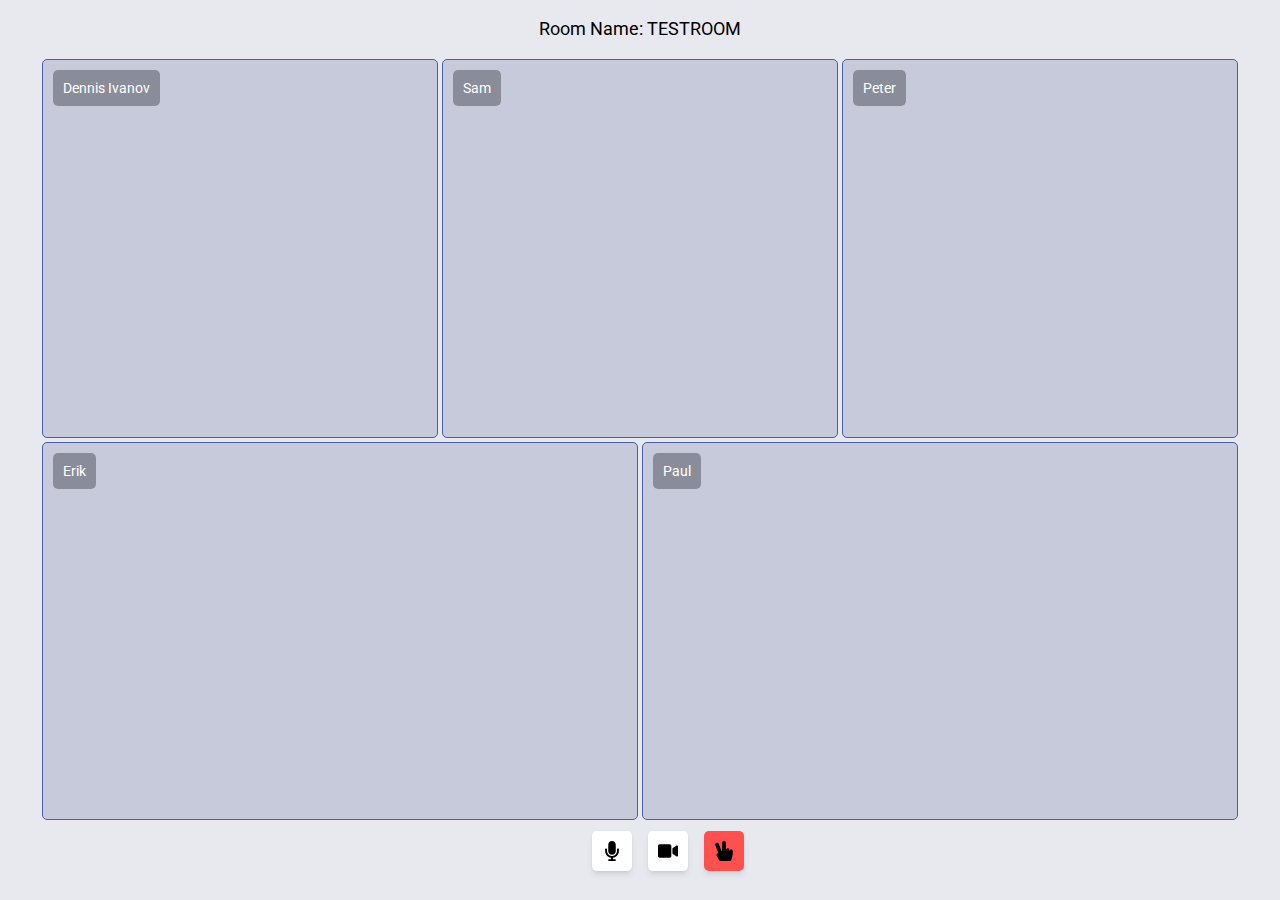
<file: template/chatroom.html>
<!DOCTYPE html>
<html>
<head>
    <meta charset='utf-8'>
    <meta http-equiv='X-UA-Compatible' content='IE=edge'>
    <title>MyChat</title>
    <meta name='viewport' content='width=device-width, initial-scale=1'>
    <link rel='stylesheet' type='text/css' media='screen' href='main.css'>
    <!-- <script src='main.js'></script> -->
</head>
<body>

    <main>
        <section id="room-name-wrapper">
            <p>Room Name: TESTROOM</p>
        </section>

                <div id="video-streams">

                    <div class="video-container" id="user-container-1">
                        <div class="video-player" id="user-1"></div> 
                        <div class="username-wrapper"><span class="user-name">Dennis Ivanov</span></div>
                    </div>

                    <div class="video-container" id="user-container-2">
                        <div class="video-player" id="user-2"></div> 
                        <div class="username-wrapper"><span class="user-name">Sam</span></div>
                    </div>

                    <div class="video-container" id="user-container-3">
                        <div class="video-player" id="user-3"></div> 
                        <div class="username-wrapper"><span class="user-name">Peter</span></div>
                    </div>

                    <div class="video-container" id="user-container-4">
                        <div class="video-player" id="user-4"></div> 
                        <div class="username-wrapper"><span class="user-name">Erik</span></div>
                    </div>

                    <div class="video-container" id="user-container-4">
                        <div class="video-player" id="user-5"></div> 
                        <div class="username-wrapper"><span class="user-name">Paul</span></div>
                    </div>  
                </div>

        <section id="controls-wrapper">
            <div class="icon-wrapper">
                <img class="control-icon" id="mic-btn" src="images/microphone.svg" />
            </div>

            <div class="icon-wrapper">
                <img class="control-icon" id="camera-btn" src="images/video.svg" />
            </div>

            <div class="icon-wrapper">
                <img class="control-icon" id="leave-btn" src="images/leave.svg" />
            </div>
        </section>
    </main>
    
</body>
</html>
</file>
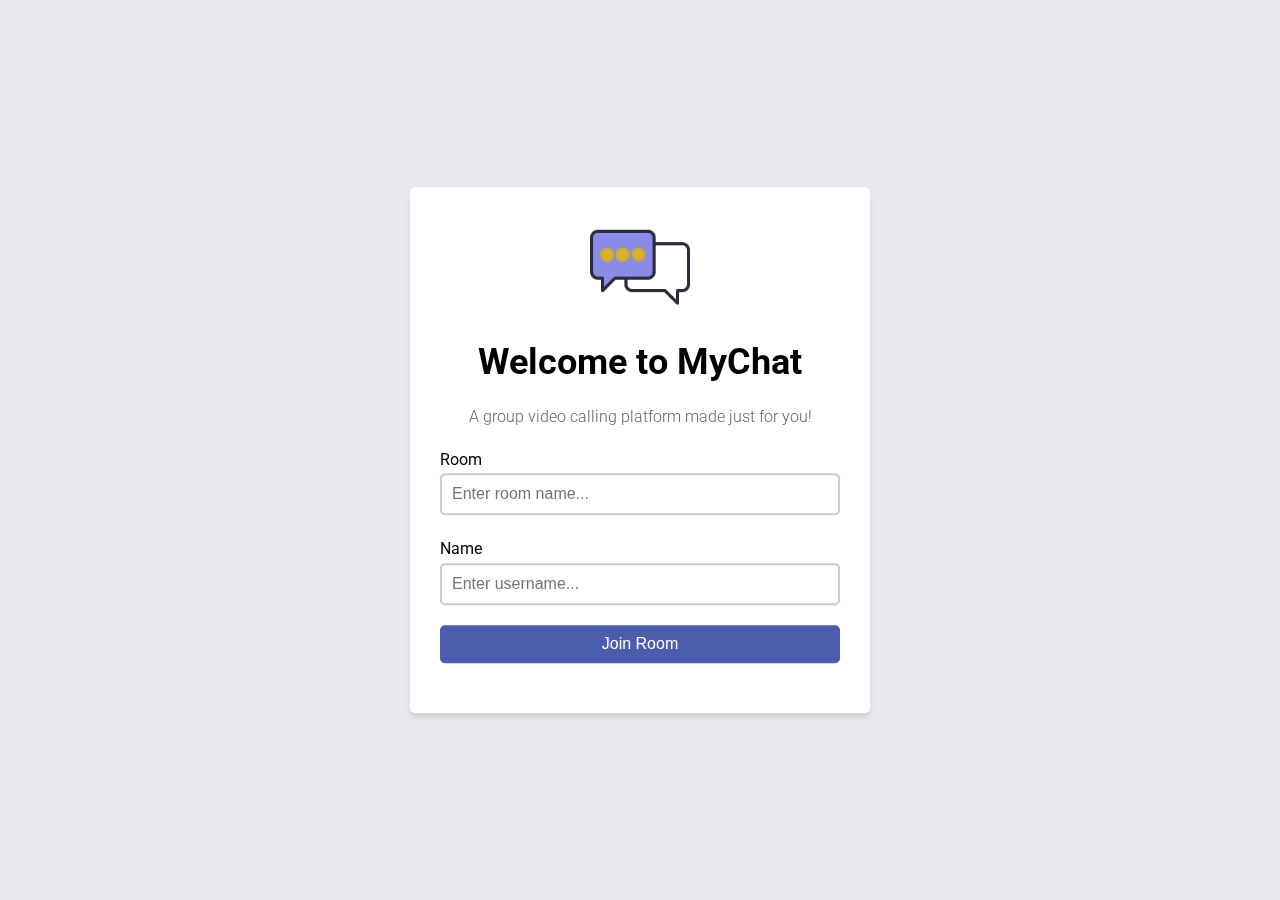
<file: template/lobby.html>
<!DOCTYPE html>
<html>
<head>
    <meta charset='utf-8'>
    <meta http-equiv='X-UA-Compatible' content='IE=edge'>
    <title>MyChat</title>
    <meta name='viewport' content='width=device-width, initial-scale=1'>
    <link rel='stylesheet' type='text/css' media='screen' href='main.css'>
    <!-- <script src='main.js'></script> -->
</head>
<body>

    <main>
        <section id="form-container">

            <img id="logo" src="images/chat-icon.png"/>

            <div id="welcome-message">
                <h1>Welcome to MyChat</h1>
                <p>A group video calling platform made just for you!</p>
            </div>

            <form id="form">
                <div class="form-field">
                    <label>Room</label>
                    <input type="text" name="room" placeholder="Enter room name..."/>
                </div>

                <div class="form-field">
                    <label>Name</label>
                    <input type="text" name="room" placeholder="Enter username..."/>
                </div>

                <div class="form-field">
                    <input type="submit"  value="Join Room">
                </div>
            </form>
        </section>
    </main>
    
</body>
</html>
</file>
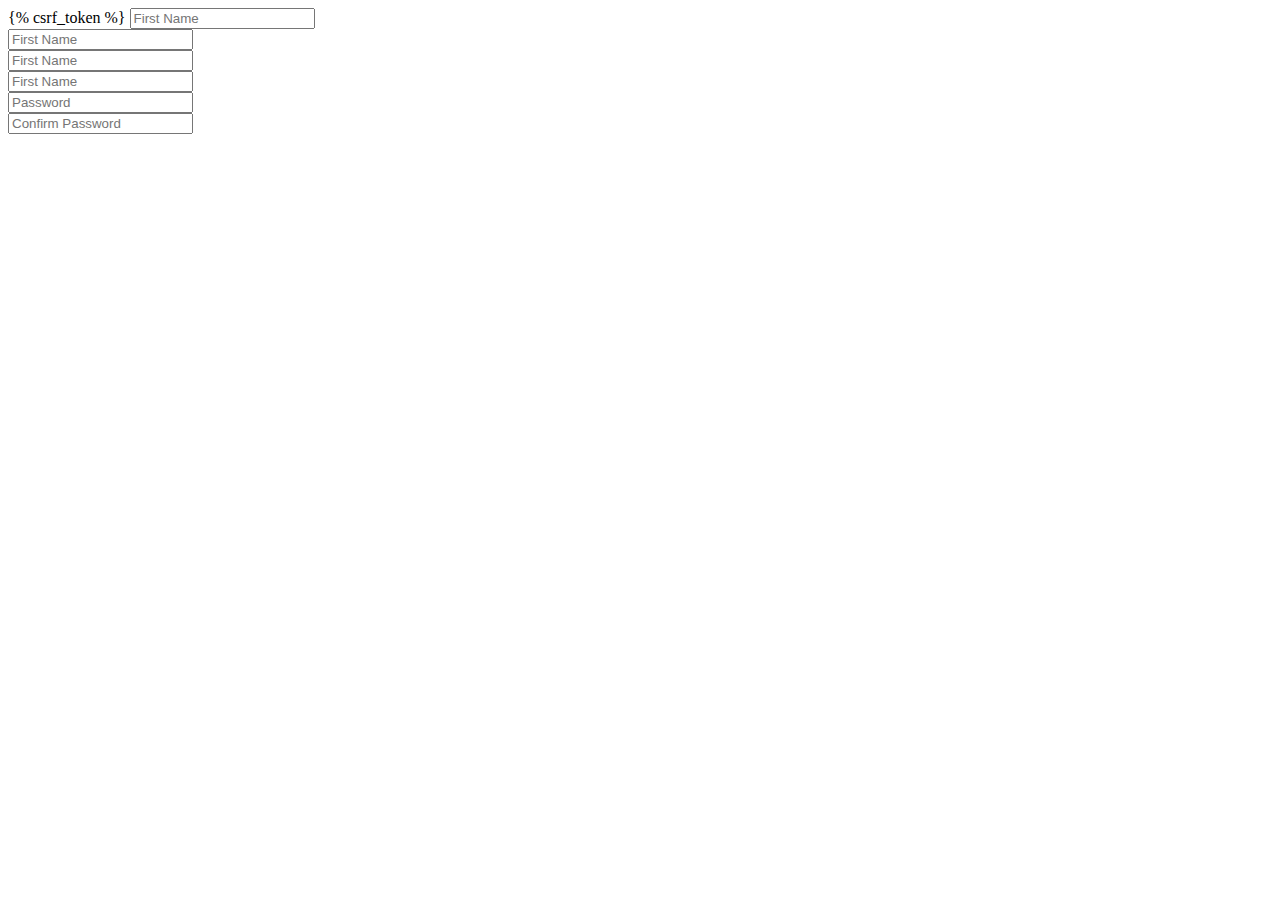
<file: accounts/templates/accounts/register.html>
<!DOCTYPE html>
<!--[if lt IE 7]>      <html class="no-js lt-ie9 lt-ie8 lt-ie7"> <![endif]-->
<!--[if IE 7]>         <html class="no-js lt-ie9 lt-ie8"> <![endif]-->
<!--[if IE 8]>         <html class="no-js lt-ie9"> <![endif]-->
<!--[if gt IE 8]>      <html class="no-js"> <!--<![endif]-->
<html>
    <head>
        <meta charset="utf-8">
        <meta http-equiv="X-UA-Compatible" content="IE=edge">
        <title>Register</title>
        <meta name="description" content="">
        <meta name="viewport" content="width=device-width, initial-scale=1">
        <link rel="stylesheet" href="">
    </head>
    <body>
        <form action = "register" method="post">
            {% csrf_token %}
            <input type="text" name="first_name" placeholder="First Name"><br>
            <input type="text" name="last_name" placeholder="First Name"><br>
            <input type="text" name="username" placeholder="First Name"><br>
            <input type="email" name="email" placeholder="First Name"><br>
            <input type="text" name="password1" placeholder="Password"><br>
            <input type="text" name="password2" placeholder="Confirm Password"><br>
        </form>
    </body>
</html>
</file>
<file: template/main.css>
/* ------------------  Global Styling ------------------ */
@import url('https://fonts.googleapis.com/css2?family=Roboto:wght@300;500&display=swap');


:root {
    --shaddow:0 4px 6px -1px rgba(0,0,0,0.1),0 2px 4px -1px rgba(0,0,0,0.06);
  }

body{
    background-color: rgba(232,233,239,1);
    font-family: 'Roboto', sans-serif;
}


/* ------------------  Register Page ------------------ */

#form-container{
    width: 400px;
    box-shadow:var(--shaddow);
    background-color: #fff;
    padding: 30px;
    border-radius: 5px;
    position: fixed;
    top:50%;
    left:50%;
    transform: translate(-50%, -50%);
}

#logo{
    display: block;
    width: 100px;
    margin: 0 auto;
}

#welcome-message{
    text-align: center;
    margin-bottom: 20px;
}

#welcome-message h1{
    font-size: 36px;
}


#welcome-message p{
    font-size: 16px;
    color: rgb(97, 98, 105);
    font-weight: 300;
}

.form-field{
    margin-bottom: 20px;
}

.form-field label{
    font-size: 16px;
    line-height: 1.7em;
}

.form-field input{
    width: 100%;
    border:2px solid rgba(198,202,219,1);
    border-radius: 5px;
    padding: 10px;
    font-size: 16px;
    box-sizing: border-box;
}

.form-field input[type='submit']{
    background-color: rgb(75, 93, 172);
    border:none;
    color: #fff;
}


@media screen and (max-width:450px) {
    #form-container{
        width: 95%;

    }

    #welcome-message h1{
        font-size: 24px;
    }
    
}


/* ------------------  Streams Page ------------------ */

#room-name-wrapper{
    text-align: center;
    font-size: 18px;
}

#video-streams{
    display: flex;
    flex-wrap: wrap;
    height: 85vh;
    width: 95%;
    margin:0 auto;
}




.video-container{
    flex-basis: 500px;
    flex-grow: 1;

    max-height: 100%;
    min-height: 350px;
    border: 1px solid rgb(75, 93, 172);
    border-radius: 5px;
    margin: 2px;
    background-color: rgba(198,202,219,1);
    position: relative;
}

.video-player{
    height: 100%;
    width: 100%;
}

.video-player > * {
    border-radius: 5px;
}

.username-wrapper{
    position: absolute;
    top: 10px;
    left: 10px;
    z-index: 9999;
    background-color: rgba(0,0,0,0.3);
    width: fit-content;
    padding: 10px;
    border-radius: 5px;
    color: #fff;
    font-size: 14px;
}

@media screen and (max-width:1650px) {
    .video-container{
        flex-basis: 300px;
        min-height: 200px;
    }
}


/* ------------------  Streams Page | Controls ------------------ */


#controls-wrapper{
    display: flex;
    width: 100%;
    justify-content: center;
    column-gap: 1em;
    padding: 5px 20px;
    position: fixed;
    bottom:20px;


}

.control-icon{
    height: 20px;
    width: 20px;
    box-shadow: var(--shaddow);
    background-color: #fff;
    padding: 10px;
    border-radius: 5px;
    cursor: pointer;
}

#leave-btn{
    background-color: rgb(255, 80, 80, 1);
}
</file>
